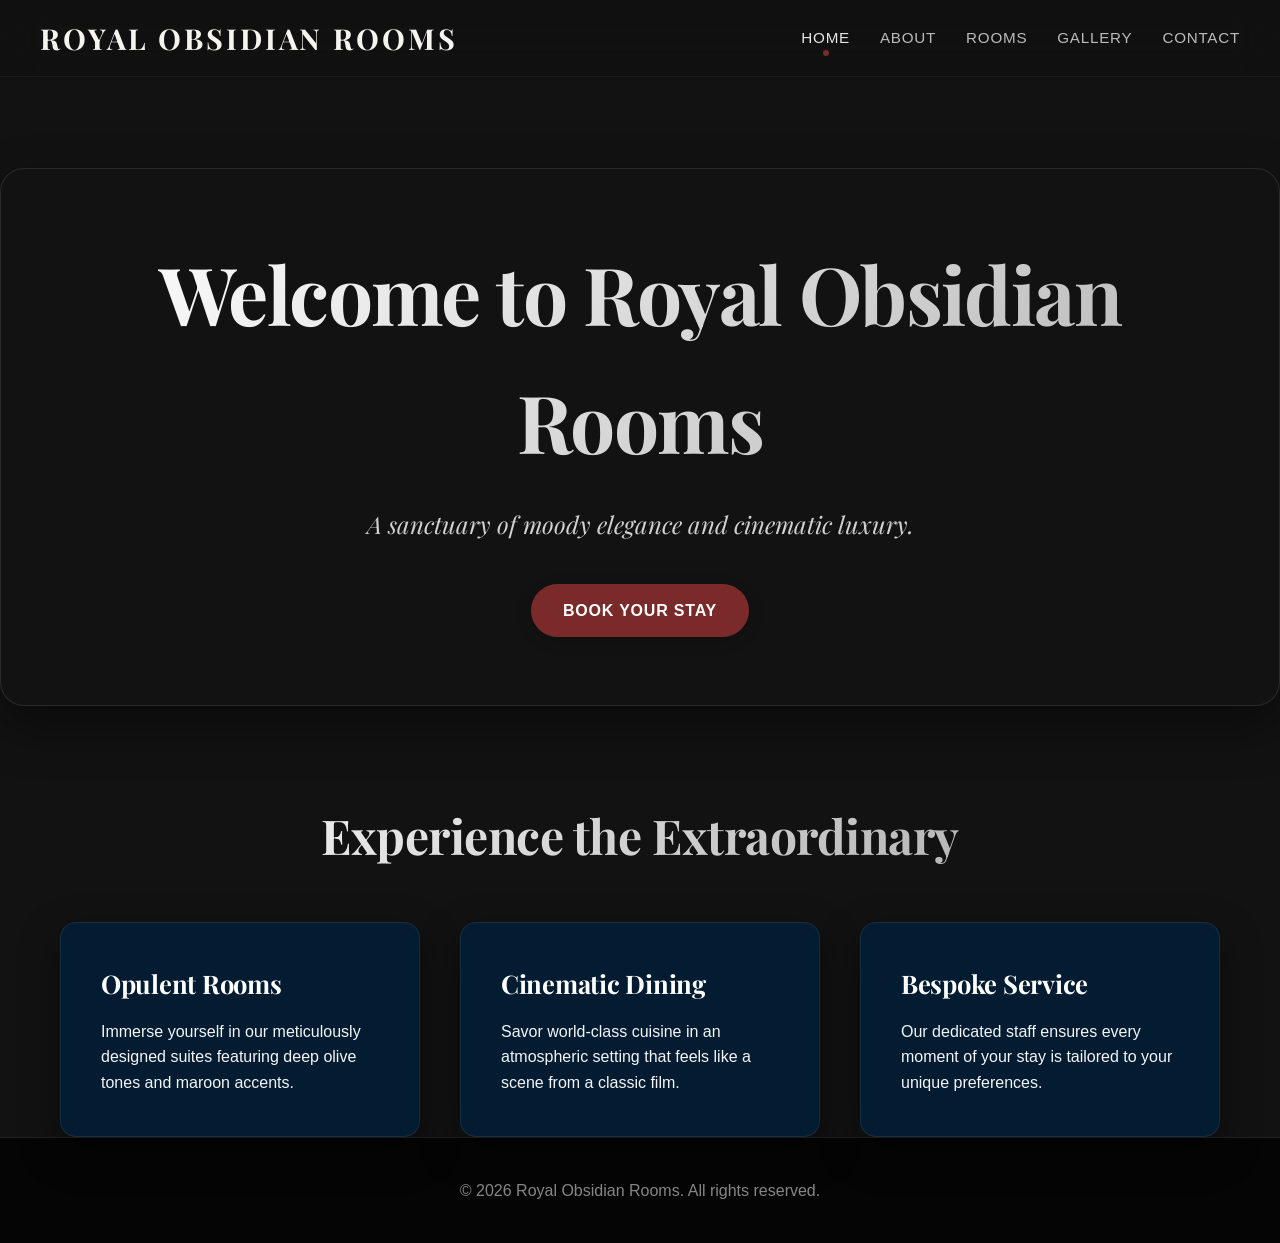
<file: index.html>
<!DOCTYPE html>
<html lang="en">
<head>
    <meta charset="UTF-8">
    <meta name="viewport" content="width=device-width, initial-scale=1.0">
    <title>Royal Obsidian Rooms | Luxury Retreat</title>
    <meta name="description" content="Experience unparalleled luxury at Royal Obsidian Rooms. A sophisticated, cinematic retreat with exquisite rooms, dining, and atmosphere.">
    <meta name="keywords" content="luxury hotel, boutique hotel, vacation, royal obsidian rooms, premium retreat">
    <link href="https://fonts.googleapis.com/css2?family=Playfair+Display:ital,wght@0,400;0,700;1,400&family=Lato:wght@300;400;700&display=swap" rel="stylesheet">
    <link rel="stylesheet" href="style.css">
</head>
<body>
    <header class="navbar">
        <div class="logo">
            <a href="index.html">ROYAL OBSIDIAN ROOMS</a>
        </div>
        <nav id="main-nav">
            <ul class="nav-links">
                <li><a href="index.html" class="active">Home</a></li>
                <li><a href="about.html">About</a></li>
                <li><a href="rooms.html">Rooms</a></li>
                <li><a href="gallery.html">Gallery</a></li>
                <li><a href="contact.html">Contact</a></li>
            </ul>
        </nav>
        <div class="hamburger" id="hamburger-menu">
            <span></span>
            <span></span>
            <span></span>
        </div>
    </header>

    <main>
        <section class="hero">
            <div class="hero-content reveal">
                <h1>Welcome to Royal Obsidian Rooms</h1>
                <p>A sanctuary of moody elegance and cinematic luxury.</p>
                <a href="contact.html" class="btn primary-btn">Book Your Stay</a>
            </div>
        </section>

        <section class="highlights">
            <div class="container">
                <h2 class="section-title reveal">Experience the Extraordinary</h2>
                <div class="grid-layout">
                    <div class="card reveal">
                        <h3>Opulent Rooms</h3>
                        <p>Immerse yourself in our meticulously designed suites featuring deep olive tones and maroon accents.</p>
                    </div>
                    <div class="card reveal">
                        <h3>Cinematic Dining</h3>
                        <p>Savor world-class cuisine in an atmospheric setting that feels like a scene from a classic film.</p>
                    </div>
                    <div class="card reveal">
                        <h3>Bespoke Service</h3>
                        <p>Our dedicated staff ensures every moment of your stay is tailored to your unique preferences.</p>
                    </div>
                </div>
            </div>
        </section>
    </main>

    <footer>
        <p>&copy; 2026 Royal Obsidian Rooms. All rights reserved.</p>
    </footer>

    <script src="script.js"></script>
</body>
</html>
</file>
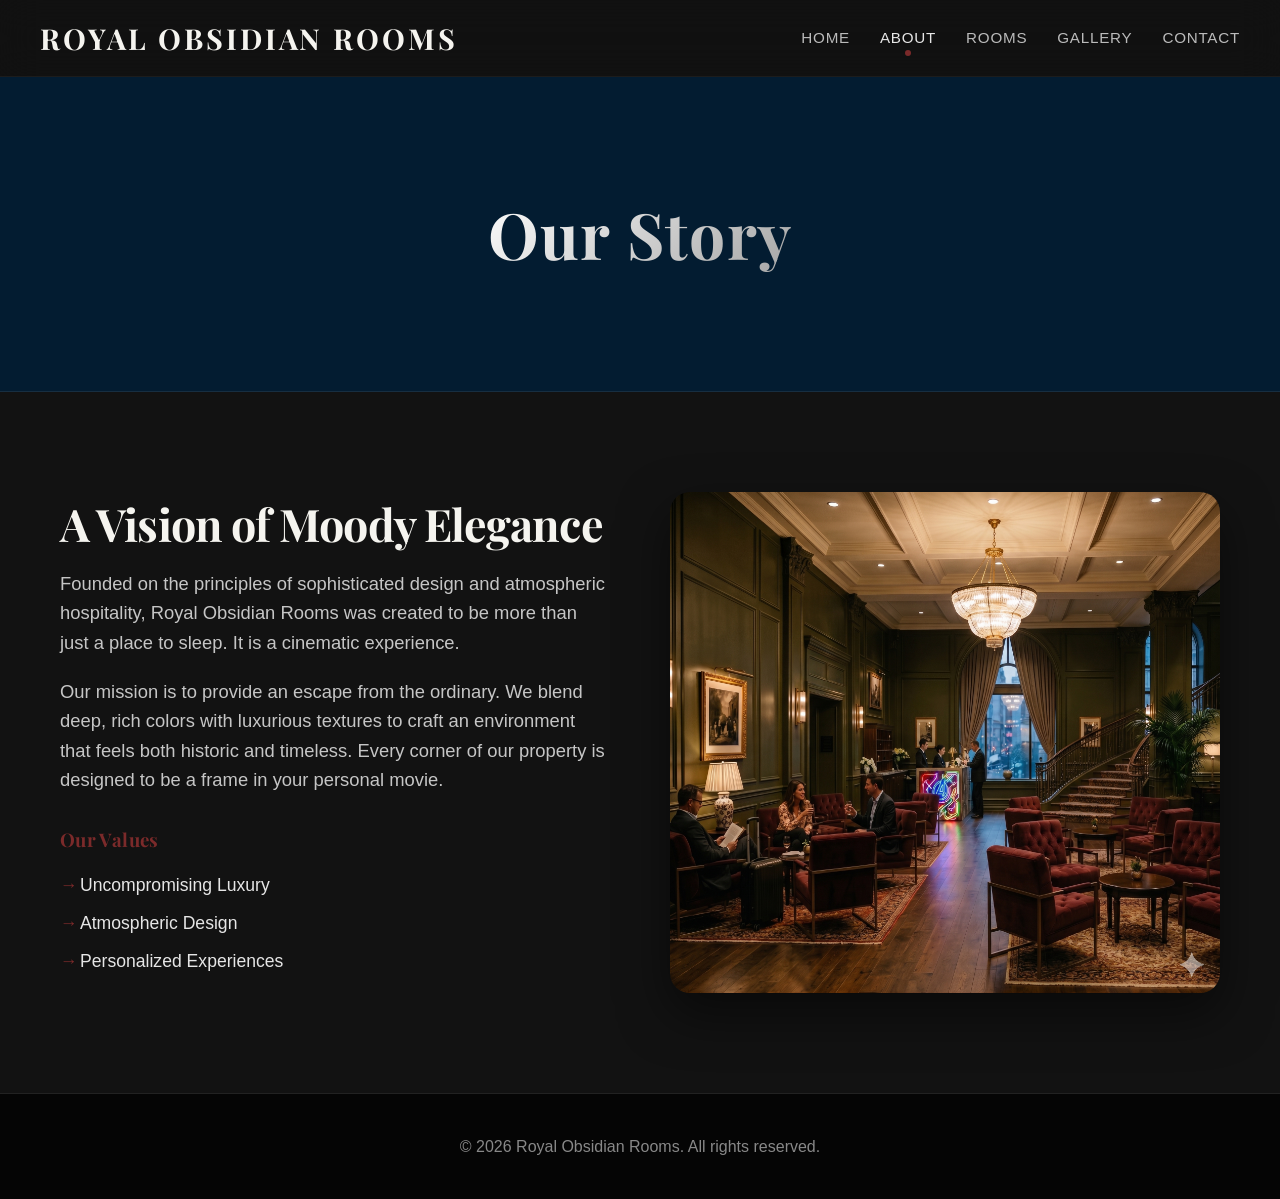
<file: about.html>
<!DOCTYPE html>
<html lang="en">
<head>
    <meta charset="UTF-8">
    <meta name="viewport" content="width=device-width, initial-scale=1.0">
    <title>About Us | Royal Obsidian Rooms</title>
    <meta name="description" content="Discover the story and mission behind Royal Obsidian Rooms. A legacy of luxury and cinematic atmosphere.">
    <meta name="keywords" content="about royal obsidian rooms, hotel story, hotel mission, luxury hospitality">
    <link href="https://fonts.googleapis.com/css2?family=Playfair+Display:ital,wght@0,400;0,700;1,400&family=Lato:wght@300;400;700&display=swap" rel="stylesheet">
    <link rel="stylesheet" href="style.css">
</head>
<body>
    <header class="navbar">
        <div class="logo">
            <a href="index.html">ROYAL OBSIDIAN ROOMS</a>
        </div>
        <nav id="main-nav">
            <ul class="nav-links">
                <li><a href="index.html">Home</a></li>
                <li><a href="about.html" class="active">About</a></li>
                <li><a href="rooms.html">Rooms</a></li>
                <li><a href="gallery.html">Gallery</a></li>
                <li><a href="contact.html">Contact</a></li>
            </ul>
        </nav>
        <div class="hamburger" id="hamburger-menu">
            <span></span>
            <span></span>
            <span></span>
        </div>
    </header>

    <main>
        <section class="page-header about-header">
            <h1 class="reveal">Our Story</h1>
        </section>

        <section class="content-section">
            <div class="container">
                <div class="split-layout">
                    <div class="text-content reveal">
                        <h2>A Vision of Moody Elegance</h2>
                        <p>Founded on the principles of sophisticated design and atmospheric hospitality, Royal Obsidian Rooms was created to be more than just a place to sleep. It is a cinematic experience.</p>
                        <p>Our mission is to provide an escape from the ordinary. We blend deep, rich colors with luxurious textures to craft an environment that feels both historic and timeless. Every corner of our property is designed to be a frame in your personal movie.</p>
                        <h3>Our Values</h3>
                        <ul>
                            <li>Uncompromising Luxury</li>
                            <li>Atmospheric Design</li>
                            <li>Personalized Experiences</li>
                        </ul>
                    </div>
                    <div class="image-content">
                        <div class="image-placeholder reveal">
                            <img src="images/Gemini_Generated_Image_3smf313smf313smf.png" alt="Cinematic view of the hotel lobby with dark olive walls and maroon velvet chairs">
                        </div>
                    </div>
                </div>
            </div>
        </section>
    </main>

    <footer>
        <p>&copy; 2026 Royal Obsidian Rooms. All rights reserved.</p>
    </footer>

    <script src="script.js"></script>
</body>
</html>
</file>
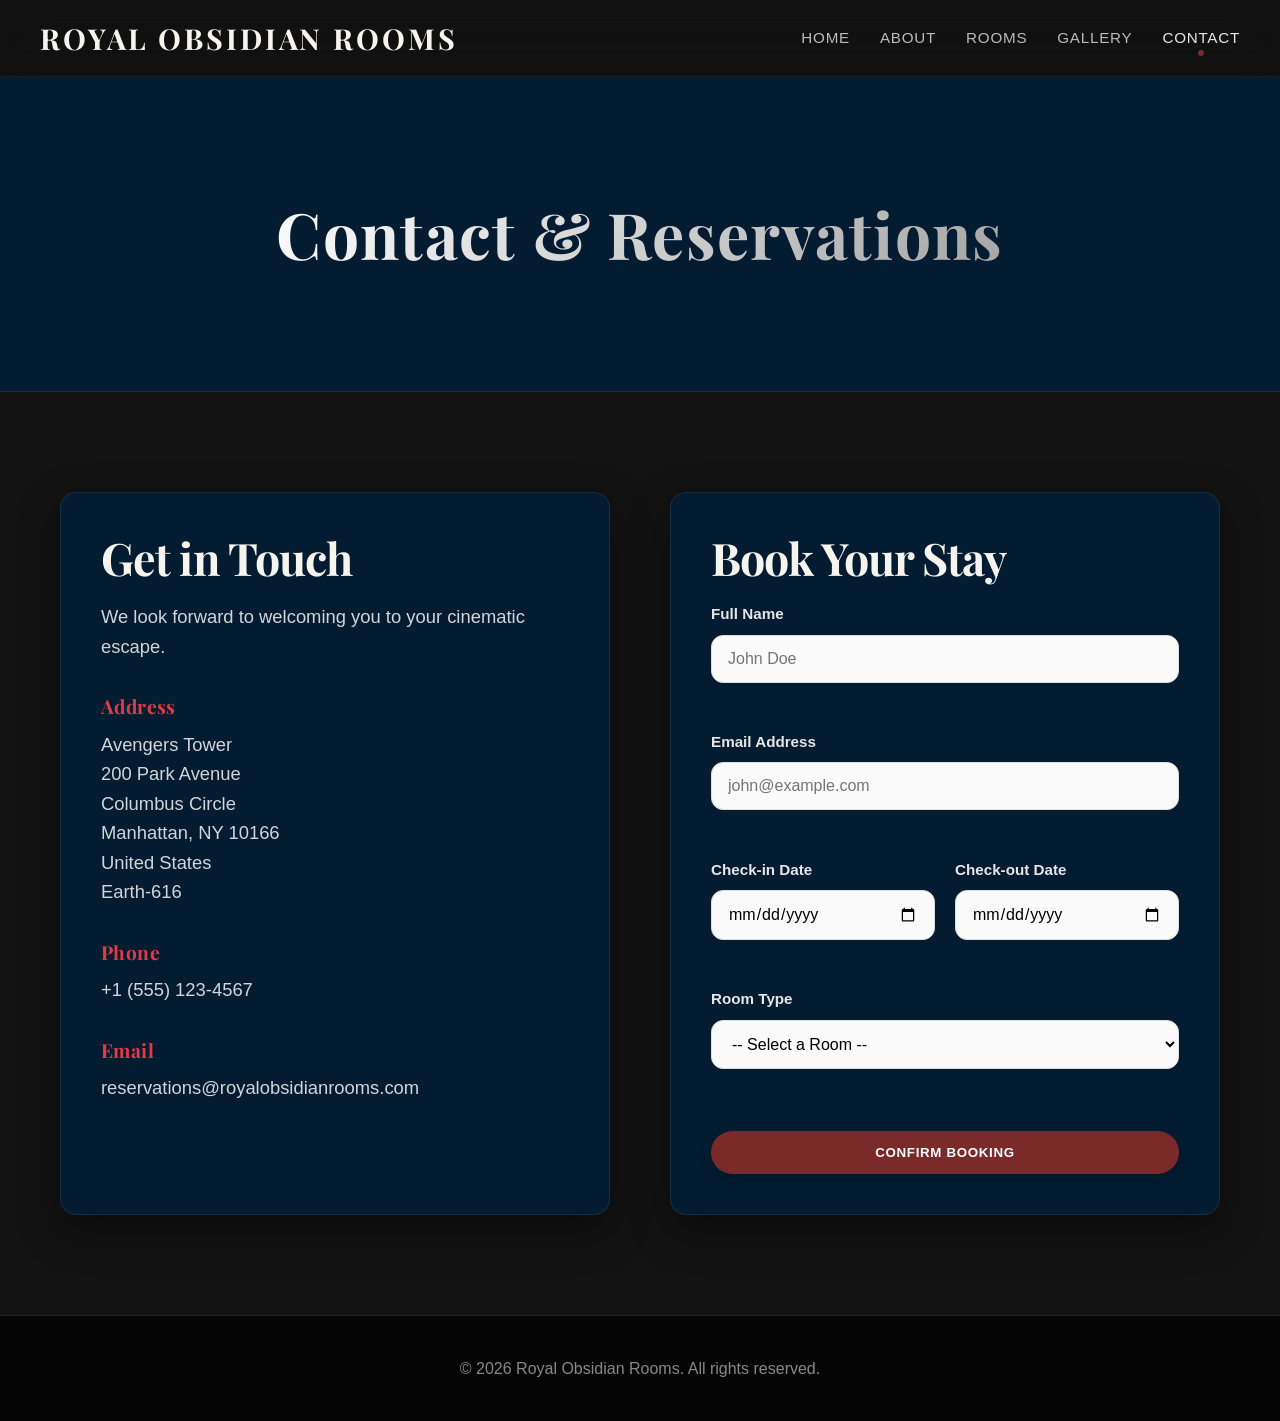
<file: contact.html>
<!DOCTYPE html>
<html lang="en">
<head>
    <meta charset="UTF-8">
    <meta name="viewport" content="width=device-width, initial-scale=1.0">
    <title>Contact & Booking | Royal Obsidian Rooms</title>
    <meta name="description" content="Contact Royal Obsidian Rooms or book your stay directly through our website. Experience cinematic luxury.">
    <meta name="keywords" content="contact hotel, book hotel, royal obsidian rooms booking, location">
    <link href="https://fonts.googleapis.com/css2?family=Playfair+Display:ital,wght@0,400;0,700;1,400&family=Lato:wght@300;400;700&display=swap" rel="stylesheet">
    <link rel="stylesheet" href="style.css">
</head>
<body>
    <header class="navbar">
        <div class="logo">
            <a href="index.html">ROYAL OBSIDIAN ROOMS</a>
        </div>
        <nav id="main-nav">
            <ul class="nav-links">
                <li><a href="index.html">Home</a></li>
                <li><a href="about.html">About</a></li>
                <li><a href="rooms.html">Rooms</a></li>
                <li><a href="gallery.html">Gallery</a></li>
                <li><a href="contact.html" class="active">Contact</a></li>
            </ul>
        </nav>
        <div class="hamburger" id="hamburger-menu">
            <span></span>
            <span></span>
            <span></span>
        </div>
    </header>

    <main>
        <section class="page-header contact-header">
            <h1 class="reveal">Contact & Reservations</h1>
        </section>

        <section class="content-section">
            <div class="container">
                <div class="split-layout contact-layout">
                    <div class="contact-info card reveal">
                        <h2>Get in Touch</h2>
                        <p>We look forward to welcoming you to your cinematic escape.</p>
                        
                        <div class="info-block">
                            <h3 style="color: #e63946">Address</h3>
                            <p>Avengers Tower<br>200 Park Avenue<br>Columbus Circle<br>Manhattan, NY 10166<br>United States<br>Earth-616</p>
                        </div>
                        
                        <div class="info-block">
                            <h3 style="color: #e63946">Phone</h3>
                            <p>+1 (555) 123-4567</p>
                        </div>
                        
                        <div class="info-block">
                            <h3 style="color: #e63946">Email</h3>
                            <p>reservations@royalobsidianrooms.com</p>
                        </div>
                    </div>

                    <div class="booking-form-container card reveal">
                        <h2>Book Your Stay</h2>
                        <form id="booking-form" novalidate>
                            <div class="form-group">
                                <label for="guest-name">Full Name</label>
                                <input type="text" id="guest-name" name="guest-name" placeholder="John Doe">
                                <span class="error-message" id="name-error"></span>
                            </div>

                            <div class="form-group">
                                <label for="guest-email">Email Address</label>
                                <input type="email" id="guest-email" name="guest-email" placeholder="john@example.com">
                                <span class="error-message" id="email-error"></span>
                            </div>

                            <div class="form-group row">
                                <div class="col">
                                    <label for="check-in">Check-in Date</label>
                                    <input type="date" id="check-in" name="check-in">
                                    <span class="error-message" id="checkin-error"></span>
                                </div>
                                <div class="col">
                                    <label for="check-out">Check-out Date</label>
                                    <input type="date" id="check-out" name="check-out">
                                    <span class="error-message" id="checkout-error"></span>
                                </div>
                            </div>

                            <div class="form-group">
                                <label for="room-type">Room Type</label>
                                <select id="room-type" name="room-type">
                                    <option value="">-- Select a Room --</option>
                                    <option value="noir">The Noir Standard</option>
                                    <option value="crimson">The Crimson Suite</option>
                                    <option value="penthouse">The Director's Penthouse</option>
                                </select>
                                <span class="error-message" id="room-error"></span>
                            </div>

                            <button type="submit" class="btn primary-btn submit-btn">Confirm Booking</button>
                            <div id="form-success-message" class="success-message hidden">
                                Thank you! Your reservation request has been submitted successfully.
                            </div>
                        </form>
                    </div>
                </div>
            </div>
        </section>
    </main>

    <footer>
        <p>&copy; 2026 Royal Obsidian Rooms. All rights reserved.</p>
    </footer>

    <script src="script.js"></script>
</body>
</html>
</file>
<file: style.css>
/* ==========================================================================
   CSS Variables for Thematic Consistency
   ========================================================================== */
:root {
    --primary-color: #2b331f;
    --primary-color-dark: #1f2516;
    --secondary-color: #7b2a2a;
    --secondary-color-dark: #5c1f1f;
    --bg-color: #121212;
    --text-color: #e6e6e6;
    --card-bg: #f5f4ef;
    --card-text: #1a1a1a;
    --font-heading: 'Playfair Display', serif;
    --font-body: -apple-system, BlinkMacSystemFont, "Segoe UI", Roboto, Helvetica, Arial, sans-serif;
    --border-radius: 16px;
    --transition-speed: 0.4s; /* slightly slower for elegant Apple feel */
}

/* ==========================================================================
   Global Reset & Base Styles
   ========================================================================== */
* {
    margin: 0;
    padding: 0;
    box-sizing: border-box;
}

body {
    font-family: var(--font-body);
    background-color: var(--bg-color);
    color: var(--text-color);
    line-height: 1.6;
    overflow-x: hidden;
    -webkit-font-smoothing: antialiased;
    -moz-osx-font-smoothing: grayscale;
}

h1, h2, h3, h4, h5, h6 {
    font-family: var(--font-heading);
    font-weight: 700;
    margin-bottom: 1rem;
    letter-spacing: 0.02em;
}

a {
    text-decoration: none;
    color: inherit;
    transition: color var(--transition-speed);
}

ul {
    list-style: none;
}

img {
    max-width: 100%;
    height: auto;
    display: block;
}

.container {
    max-width: 1200px;
    margin: 0 auto;
    padding: 0 20px;
}

/* ==========================================================================
   Apple-Style Animations (Scroll Reveal)
   ========================================================================== */
.reveal {
    opacity: 0;
}

.reveal.active {
    animation: revealAnim 0.8s cubic-bezier(0.16, 1, 0.3, 1) forwards;
}

@keyframes revealAnim {
    0% {
        opacity: 0;
        transform: translateY(40px);
    }
    100% {
        opacity: 1;
        transform: translateY(0);
    }
}

/* Stagger grid items */
.grid-layout .card:nth-child(1) { animation-delay: 0.1s; }
.grid-layout .card:nth-child(2) { animation-delay: 0.2s; }
.grid-layout .card:nth-child(3) { animation-delay: 0.3s; }

.rooms-grid .room-card:nth-child(1) { animation-delay: 0.1s; }
.rooms-grid .room-card:nth-child(2) { animation-delay: 0.2s; }
.rooms-grid .room-card:nth-child(3) { animation-delay: 0.3s; }

.gallery-grid img:nth-child(1) { animation-delay: 0.1s; }
.gallery-grid img:nth-child(2) { animation-delay: 0.2s; }
.gallery-grid img:nth-child(3) { animation-delay: 0.3s; }
.gallery-grid img:nth-child(4) { animation-delay: 0.4s; }
.gallery-grid img:nth-child(5) { animation-delay: 0.5s; }
.gallery-grid img:nth-child(6) { animation-delay: 0.6s; }

/* ==========================================================================
   Typography & Utilities
   ========================================================================== */
.section-title {
    text-align: center;
    font-size: 3rem;
    margin-bottom: 3rem;
    color: var(--card-bg);
    background: linear-gradient(135deg, #fff 0%, #a3a3a3 100%);
    -webkit-background-clip: text;
    -webkit-text-fill-color: transparent;
    letter-spacing: -0.01em;
}

.text-center {
    text-align: center;
}

/* ==========================================================================
   Buttons
   ========================================================================== */
.btn {
    display: inline-block;
    padding: 14px 32px;
    font-family: var(--font-body);
    font-weight: 600;
    text-transform: uppercase;
    letter-spacing: 0.05em;
    border: none;
    cursor: pointer;
    border-radius: 30px;
    box-shadow: 0 4px 15px rgba(0,0,0,0.2);
    transition: all var(--transition-speed) cubic-bezier(0.16, 1, 0.3, 1);
    position: relative;
    overflow: hidden;
}

.btn::after {
    content: '';
    position: absolute;
    top: 0; left: 0; right: 0; bottom: 0;
    background: rgba(255, 255, 255, 0.1);
    opacity: 0;
    transition: opacity var(--transition-speed);
}

.btn:hover {
    transform: translateY(-2px) scale(1.02);
    box-shadow: 0 10px 30px rgba(0,0,0,0.3);
}

.btn:hover::after {
    opacity: 1;
}

.btn:active {
    transform: translateY(0) scale(0.98);
}

.primary-btn {
    background-color: var(--secondary-color);
    color: #fff;
}

.secondary-btn {
    background-color: var(--primary-color);
    color: #fff;
}

/* ==========================================================================
   Navigation
   ========================================================================== */
.navbar {
    display: flex;
    justify-content: space-between;
    align-items: center;
    padding: 15px 40px;
    background-color: rgba(18, 18, 18, 0.65);
    backdrop-filter: blur(20px) saturate(180%);
    -webkit-backdrop-filter: blur(20px) saturate(180%);
    position: sticky;
    top: 0;
    z-index: 1000;
    border-bottom: 1px solid rgba(255, 255, 255, 0.05);
}

.logo a {
    font-family: var(--font-heading);
    font-size: 1.8rem;
    font-weight: 700;
    color: var(--card-bg);
    letter-spacing: 0.1em;
}

.nav-links {
    display: flex;
    gap: 30px;
}

.nav-links a {
    font-size: 0.95rem;
    font-weight: 500;
    text-transform: uppercase;
    letter-spacing: 0.05em;
    position: relative;
    opacity: 0.8;
    transition: opacity var(--transition-speed);
}

.nav-links a:hover,
.nav-links a.active {
    opacity: 1;
}

.nav-links a::after {
    content: '';
    position: absolute;
    width: 6px;
    height: 6px;
    border-radius: 50%;
    bottom: -10px;
    left: 50%;
    transform: translateX(-50%) scale(0);
    background-color: var(--secondary-color);
    transition: transform 0.3s cubic-bezier(0.16, 1, 0.3, 1);
}

.nav-links a:hover::after,
.nav-links a.active::after {
    transform: translateX(-50%) scale(1);
}

.hamburger {
    display: none;
    flex-direction: column;
    gap: 6px;
    cursor: pointer;
    z-index: 1001;
}

.hamburger span {
    width: 30px;
    height: 2px;
    background-color: var(--text-color);
    border-radius: 2px;
    transition: 0.3s cubic-bezier(0.16, 1, 0.3, 1);
}

.hamburger.active span:nth-child(1) {
    transform: translateY(8px) rotate(45deg);
}
.hamburger.active span:nth-child(2) {
    opacity: 0;
}
.hamburger.active span:nth-child(3) {
    transform: translateY(-8px) rotate(-45deg);
}

/* ==========================================================================
   Hero Section
   ========================================================================== */
.hero {
    height: 80vh;
    background-color: #121212;
    background-image: linear-gradient(rgba(18, 18, 18, 0.5), rgba(18, 18, 18, 0.8)), 
                url('https://images.unsplash.com/photo-1542314831-c6a4d14d8c85?ixlib=rb-4.0.3&auto=format&fit=crop&w=1920&q=80');
    background-position: center;
    background-size: cover;
    background-attachment: fixed;
    display: flex;
    justify-content: center;
    align-items: center;
    text-align: center;
}

.hero-content {
    background-color: rgba(20, 20, 20, 0.4);
    backdrop-filter: blur(15px);
    -webkit-backdrop-filter: blur(15px);
    padding: 60px;
    border-radius: 24px;
    border: 1px solid rgba(255, 255, 255, 0.1);
    box-shadow: 0 20px 50px rgba(0,0,0,0.4);
    transform-style: preserve-3d;
    transition: transform 0.5s cubic-bezier(0.16, 1, 0.3, 1);
}

/* Hover tilt effect for hero (requires JS for full magnetic, but this is a base) */
.hero-content:hover {
    transform: translateY(-5px);
    box-shadow: 0 30px 60px rgba(0,0,0,0.5);
}

.hero-content h1 {
    font-size: 5rem; /* Larger */
    background: linear-gradient(135deg, #fff 0%, #b3b3b3 100%);
    -webkit-background-clip: text;
    -webkit-text-fill-color: transparent;
    margin-bottom: 20px;
    letter-spacing: -0.02em; 
}

.hero-content p {
    font-size: 1.5rem;
    margin-bottom: 40px;
    font-family: var(--font-heading);
    font-style: italic;
    opacity: 0.9;
}

/* ==========================================================================
   Cards & Grids
   ========================================================================== */
.content-section {
    padding: 100px 0;
}

.card {
    background-color: #031c31;
    color: #f5f5f7;
    padding: 40px;
    border-radius: var(--border-radius);
    box-shadow: 0 15px 40px rgba(0, 0, 0, 0.4);
    border: 1px solid rgba(255, 255, 255, 0.08);
    transition: transform var(--transition-speed), box-shadow var(--transition-speed);
}

.card:hover {
    transform: translateY(-8px) scale(1.02);
    box-shadow: 0 30px 60px rgba(0, 0, 0, 0.4);
}

.grid-layout {
    display: grid;
    grid-template-columns: repeat(auto-fit, minmax(300px, 1fr));
    gap: 40px;
}

.grid-layout h3 {
    color: #fff;
    font-size: 1.6rem;
    margin-bottom: 15px;
    letter-spacing: -0.01em;
}

/* ==========================================================================
   Page Headers (About, Rooms, Gallery, Contact)
   ========================================================================== */
.page-header {
    height: 35vh;
    display: flex;
    justify-content: center;
    align-items: center;
    text-align: center;
    background-color: #031c31;
    border-bottom: 1px solid rgba(255, 255, 255, 0.08);
}

.page-header h1 {
    font-size: 4rem;
    color: var(--card-bg);
    margin: 0;
    background: linear-gradient(135deg, #fff 0%, #a3a3a3 100%);
    -webkit-background-clip: text;
    -webkit-text-fill-color: transparent;
}

/* ==========================================================================
   About Page Specific
   ========================================================================== */
.split-layout {
    display: grid;
    grid-template-columns: 1fr 1fr;
    gap: 60px;
    align-items: center;
}

.split-layout h2 {
    font-size: 2.8rem;
    color: var(--card-bg);
    margin-bottom: 20px;
    line-height: 1.1;
    letter-spacing: -0.02em;
}

.split-layout p {
    margin-bottom: 20px;
    font-size: 1.15rem;
    opacity: 0.85;
}

.split-layout h3 {
    margin-top: 30px;
    color: var(--secondary-color);
}

.split-layout ul {
    list-style-type: none;
    margin-top: 15px;
}

.split-layout ul li {
    margin-bottom: 10px;
    font-size: 1.1rem;
    position: relative;
    padding-left: 20px;
}

.split-layout ul li::before {
    content: '→';
    position: absolute;
    left: 0;
    color: var(--secondary-color);
}

.image-placeholder {
    overflow: hidden;
    border-radius: 20px;
    box-shadow: 0 20px 50px rgba(0,0,0,0.5);
}

.image-placeholder img {
    transition: transform 1.2s cubic-bezier(0.16, 1, 0.3, 1);
}

.split-layout:hover .image-placeholder img {
    transform: scale(1.05);
}

/* ==========================================================================
   Rooms Page Specific
   ========================================================================== */
.rooms-grid {
    display: grid;
    grid-template-columns: repeat(auto-fit, minmax(350px, 1fr));
    gap: 40px;
}

.room-card {
    display: flex;
    flex-direction: column;
    padding: 0;
    overflow: hidden;
    background: linear-gradient(145deg, #1f1f23 0%, #0d0d0f 100%);
    border: 1px solid rgba(255, 255, 255, 0.08);
    border-radius: 24px;
    box-shadow: 0 15px 40px rgba(0, 0, 0, 0.4);
    position: relative;
    color: #f5f5f7;
    transition: transform var(--transition-speed), box-shadow var(--transition-speed);
}

.room-card:hover {
    transform: translateY(-8px) scale(1.02);
    box-shadow: 0 30px 60px rgba(0, 0, 0, 0.6);
}

.room-image {
    width: 100%;
    height: 250px;
    position: relative;
    overflow: hidden;
}

.room-image img {
    height: 100%;
    width: 100%;
    object-fit: cover;
    transition: transform 1.2s cubic-bezier(0.16, 1, 0.3, 1);
}

.room-card:hover .room-image img {
    transform: scale(1.05);
}

.rating-badge {
    position: absolute;
    top: 16px;
    right: 16px;
    background: rgba(30, 30, 30, 0.6);
    backdrop-filter: blur(12px);
    -webkit-backdrop-filter: blur(12px);
    padding: 6px 14px;
    border-radius: 20px;
    display: flex;
    align-items: center;
    gap: 6px;
    font-weight: 600;
    font-size: 0.95rem;
    color: #fff;
    border: 1px solid rgba(255, 255, 255, 0.1);
}

.rating-badge svg {
    width: 16px;
    height: 16px;
    fill: #FFCC00;
}

.room-details {
    padding: 30px;
    display: flex;
    flex-direction: column;
    flex: 1;
}

.room-header {
    display: flex;
    justify-content: space-between;
    align-items: center;
    margin-bottom: 12px;
}

.room-header h2 {
    font-family: var(--font-body);
    font-size: 1.6rem;
    margin: 0;
    color: #fff;
    letter-spacing: -0.01em;
}

.room-header .price {
    font-size: 1.4rem;
    font-weight: 700;
    color: #a3a3a3;
}

.room-header .price span {
    font-size: 0.95rem;
    font-weight: 500;
    color: #888;
}

.room-location {
    display: flex;
    align-items: center;
    gap: 8px;
    color: #888;
    font-size: 0.95rem;
    margin-bottom: 30px;
}

.room-location svg {
    width: 18px;
    height: 18px;
    fill: none;
    stroke: #888;
    stroke-width: 2;
    stroke-linecap: round;
    stroke-linejoin: round;
}

.room-amenities-row {
    display: flex;
    justify-content: space-between;
    align-items: center;
    border-top: 1px solid rgba(255, 255, 255, 0.08);
    padding-top: 20px;
    margin-top: auto;
}

.amenity-item {
    display: flex;
    align-items: center;
    gap: 8px;
    color: #b3b3b3;
    font-size: 0.9rem;
    font-weight: 500;
}

.amenity-item svg {
    width: 22px;
    height: 22px;
    fill: none;
    stroke: #b3b3b3;
    stroke-width: 1.5;
    stroke-linecap: round;
    stroke-linejoin: round;
}

.amenity-divider {
    width: 1px;
    height: 24px;
    background-color: rgba(255, 255, 255, 0.1);
}

/* ==========================================================================
   Gallery Page Specific
   ========================================================================== */
.gallery-grid {
    display: grid;
    grid-template-columns: repeat(auto-fit, minmax(350px, 1fr));
    gap: 30px;
}

.gallery-grid img {
    width: 100%;
    height: 350px;
    object-fit: cover;
    border-radius: var(--border-radius);
    box-shadow: 0 10px 30px rgba(0,0,0,0.3);
    transition: transform var(--transition-speed) cubic-bezier(0.16, 1, 0.3, 1), box-shadow var(--transition-speed);
}

.gallery-grid img:hover {
    transform: scale(1.05);
    box-shadow: 0 20px 50px rgba(0,0,0,0.6);
    z-index: 10;
    position: relative;
}

/* ==========================================================================
   Contact Page Specific
   ========================================================================== */
.contact-layout {
    align-items: stretch;
}

.info-block {
    margin-bottom: 30px;
}

.info-block h3 {
    color: #fff;
    font-size: 1.2rem;
    margin-bottom: 8px;
}

.form-group {
    margin-bottom: 25px;
}

.form-group.row {
    display: flex;
    gap: 20px;
}

.form-group.row .col {
    flex: 1;
}

label {
    display: block;
    margin-bottom: 8px;
    font-weight: 600;
    color: #e6e6e6;
    font-size: 0.95rem;
}

input, select {
    width: 100%;
    padding: 14px 16px;
    border: 1px solid #ddd;
    border-radius: 12px;
    font-family: var(--font-body);
    font-size: 1rem;
    background-color: #fafafa;
    transition: all var(--transition-speed);
}

input:focus, select:focus {
    outline: none;
    border-color: var(--secondary-color);
    background-color: #fff;
    box-shadow: 0 0 0 4px rgba(123, 42, 42, 0.1); /* iOS focus style */
}

.error-message {
    color: #d9534f;
    font-size: 0.85rem;
    margin-top: 6px;
    display: block;
    min-height: 1.2em;
    font-weight: 500;
}

.input-error {
    border-color: #d9534f !important;
    background-color: #fdf5f5;
    box-shadow: 0 0 0 4px rgba(217, 83, 79, 0.1) !important;
}

.submit-btn {
    width: 100%;
    margin-top: 15px;
}

.success-message {
    margin-top: 25px;
    padding: 18px;
    background-color: #e8f5e9;
    color: #2e7d32;
    border: 1px solid #c8e6c9;
    border-radius: 12px;
    text-align: center;
    font-weight: 500;
}

.hidden {
    display: none;
}

/* ==========================================================================
   Footer
   ========================================================================== */
footer {
    text-align: center;
    padding: 40px;
    background-color: #050505;
    border-top: 1px solid #222;
    color: #888;
}

/* ==========================================================================
   Responsive Media Queries
   ========================================================================== */
@media (max-width: 992px) {
    .split-layout {
        grid-template-columns: 1fr;
    }
    
    .room-card {
        flex-direction: column;
    }
    
    .hero-content h1 {
        font-size: 3.5rem;
    }
}

@media (max-width: 768px) {
    .navbar {
        padding: 15px 25px;
    }

    .hamburger {
        display: flex;
    }

    .nav-links {
        position: absolute;
        top: 100%;
        left: -100%; 
        width: 100%;
        background-color: rgba(18, 18, 18, 0.95);
        backdrop-filter: blur(20px);
        -webkit-backdrop-filter: blur(20px);
        flex-direction: column;
        align-items: center;
        padding: 40px 0;
        gap: 30px;
        transition: left 0.4s cubic-bezier(0.16, 1, 0.3, 1);
        border-bottom: 1px solid rgba(255,255,255,0.1);
    }

    .nav-links.nav-active {
        left: 0;
    }
    
    .nav-links a::after {
        display: none;
    }
    
    .form-group.row {
        flex-direction: column;
        gap: 0;
    }
    
    .page-header h1 {
        font-size: 2.8rem;
    }
    
    .hero-content {
        padding: 40px 20px;
    }
}

@media (max-width: 480px) {
    .hero-content h1 {
        font-size: 2.5rem;
    }
    
    .hero-content p {
        font-size: 1.1rem;
    }
    
    .card {
        padding: 30px 20px;
    }
    
    .room-details {
        padding: 30px 20px;
    }
}
</file>
